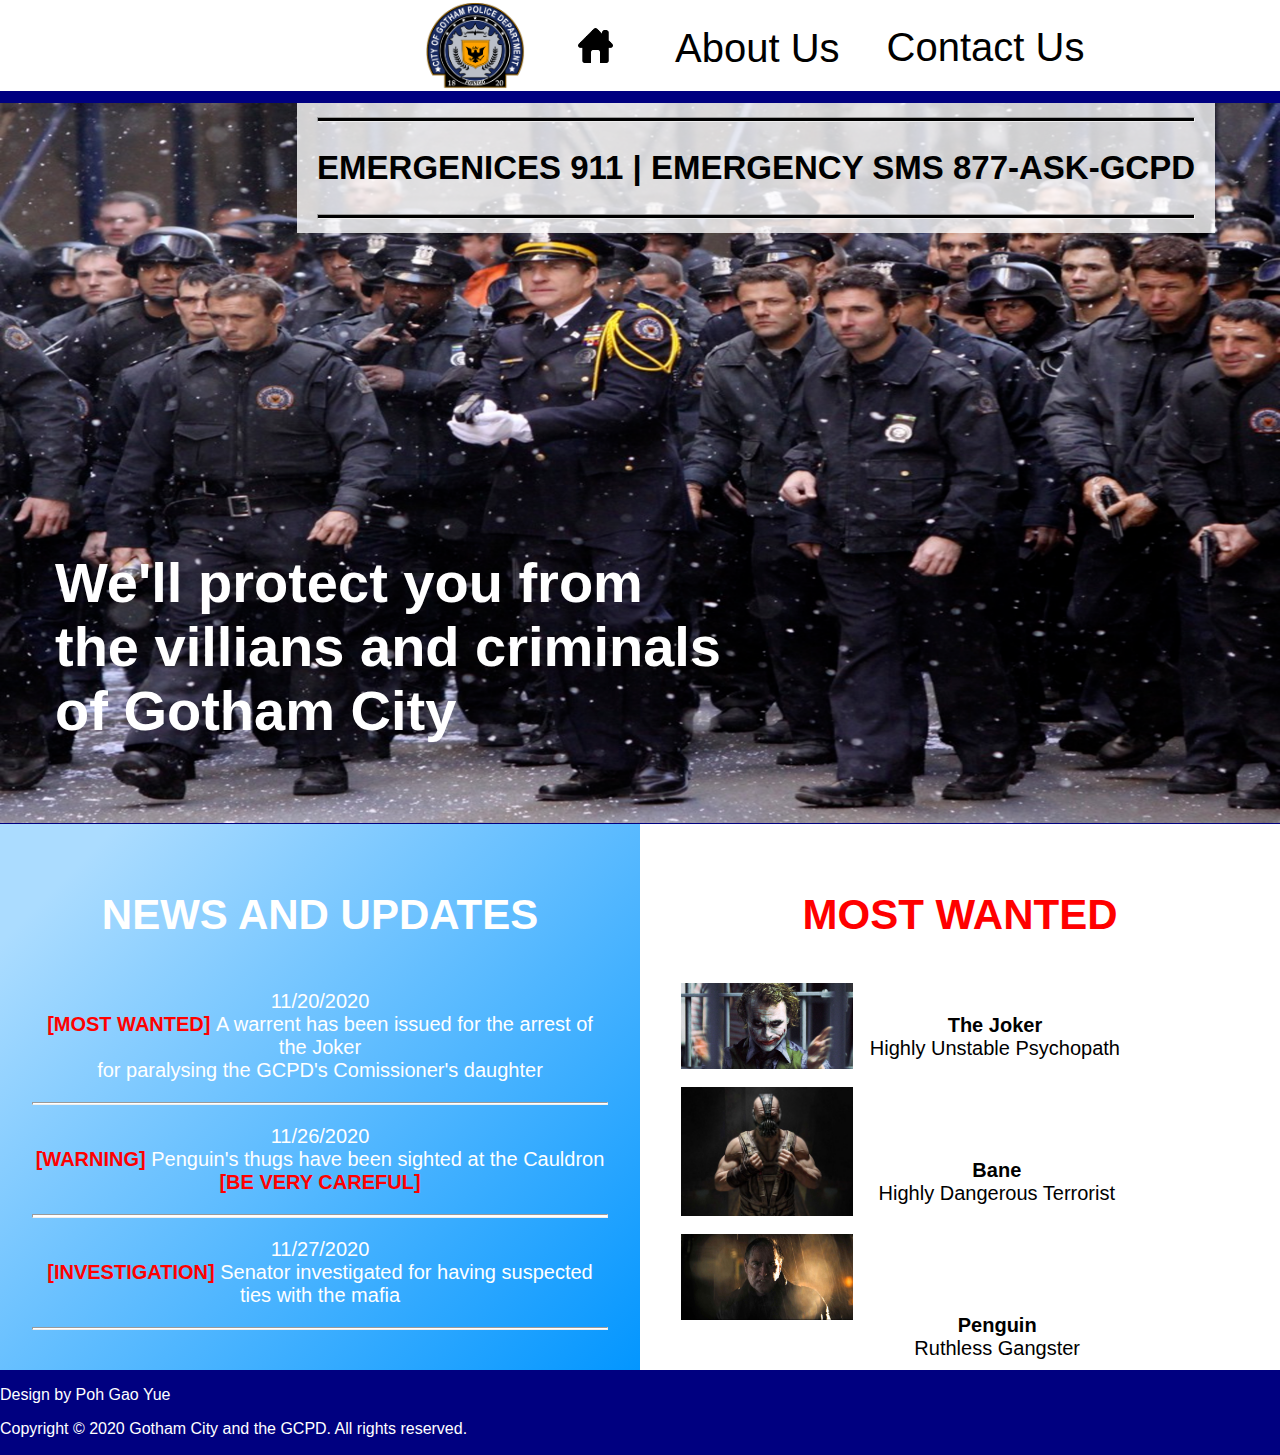
<file: index.html>
<!DOCTYPE html>
<html>
    <head>
        <meta charset="utf-8">
        <meta name="viewport" content="width=device-width">
        <title>Home Page</title>
        <link href="normalize.css" rel="stylesheet" type="text/css">
        <link href="style.css" rel="stylesheet" type="text/css">
    </head>
    <body>
        <header>
            <nav class="navBar">
                <img class='logo' src="GCPD_icon.png" width="100px" title="The GCPD police uniform patch" alt="This image is supposed to be of the
                GCPD police uniform patch">
                <a class="home" href="index.html" title='Click here to go back to homepage'><img src="black_house.png"
                alt = "The image has failed to load.Try to reload the page again or try to get better internet connection." width="35px"></a>
                <a class="about" href="about.html" title='Click here to go to about us page'>About Us</a>
                <a class="contact" href="contact.html" title='Click here to go to contact us page'>Contact Us</a>
            </nav>
        </header>
        <div id='backgroundPic' width>
            <img src="TDKR_GCPD.png" width=100% title="The GCPD defending Gotham City from Bane and the League of Shadows" alt="This image is supposed
            to show the GCPD's might and ability to defend Gotham City from criminals">
            <div id='advertisement'>
                <h1>We'll protect you from<br>
                the villians and criminals<br>
                of Gotham City</h1>
            </div>
            <div id="importantInfo">
                <hr>
                <h2>EMERGENICES <b>911</b> | EMERGENCY SMS <b>877-ASK-GCPD</b></h2>
                <hr>
            </div>
        </div> 
        <div class="content">
            <div id='news'>
                <h2>NEWS AND UPDATES</h2>
                <p>11/20/2020<br><a href="newsAndUpdate.html"><b>[MOST WANTED] </b>A warrent has been issued 
                for the arrest of the Joker<br>for paralysing the GCPD's Comissioner's daughter</a>
                </p>
                <hr>
                <p>11/26/2020<br><a href="newsAndUpdate.html"><b>[WARNING] </b>Penguin's thugs have been sighted
                at the Cauldron<b><br>[BE VERY CAREFUL]</b></a>
                </p>
                <hr>
                <p>11/27/2020<br><a href="newsAndUpdate.html"><b>[INVESTIGATION] </b>Senator investigated for having
                suspected ties with the mafia</a>
                <hr>
            </div>
            <div id="mostWantedList">
                <h2>MOST WANTED</h2>
                <div class="mostWantedPic">
                    <img src="joker.jpg" class="joker" width="30%" title="An image of the the Clown Prince of Crime, the Joker" alt="It's supposed
                    to show the Joker current apperance">
                    <p class="jokerP"><b>The Joker</b><br>Highly Unstable Psychopath</p>
                    <img src="bane.jpg" class="bane" width="30%" title="An image of the man who almost destroyed Gotham City, Bane" alt="It's 
                    supposed to show Bane's current apperance">
                    <p class="baneP"><b>Bane</b><br>Highly Dangerous Terrorist</p>
                    <img src="penguin.jpg" class="penguin" width="30%" title="An image of Oswald Cobblepot, the Penguin" alt="It's supposed to show
                    the Don of the Mafia, Oswald Cobblepot">
                    <p class="penguinP"><b>Penguin</b><br>Ruthless Gangster</p>
                </div>
            </div>
        </div>
        <footer>
            <p class='credits'>Design by Poh Gao Yue</p>
            <p class="copyright">Copyright © 2020 Gotham City and the GCPD. All rights reserved.</p>
        </footer>
    </body>
</html>
</file>
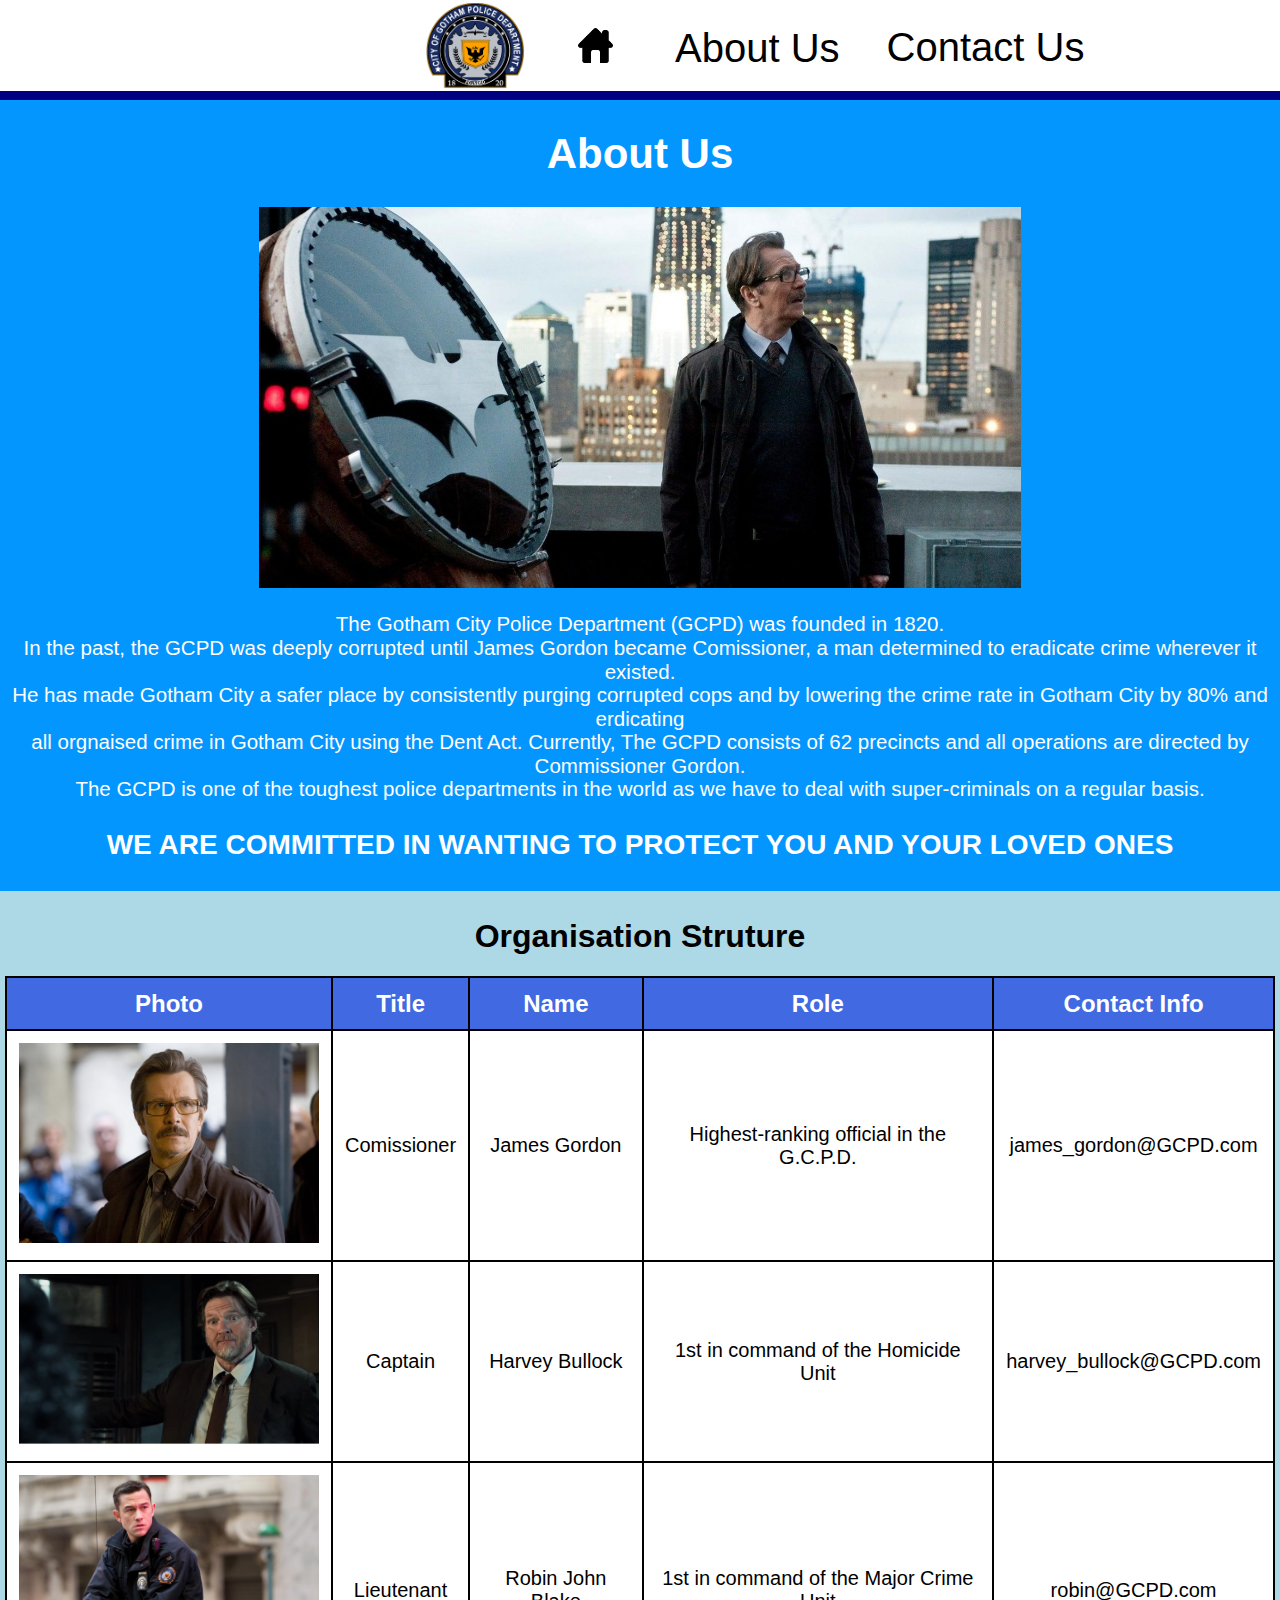
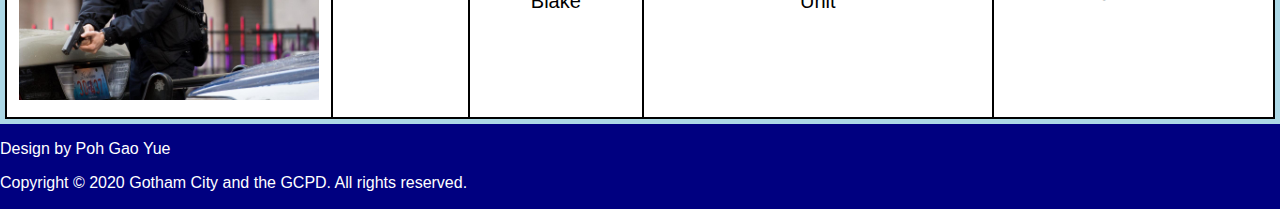
<file: about.html>
<!DOCTYPE html>
<html>
    <head>
        <meta charset="utf-8">
        <meta name="viewport" content="width=device-width">
        <title>About Us</title>
        <link href="normalize.css" rel="stylesheet" type="text/css">
        <link href="style.css" rel="stylesheet" type="text/css">
    </head>
    <body>
        <header>
            <nav class="navBar">
                <img class='logo' src="GCPD_icon.png" width="100px">
                <a class="home" href="index.html" title='Click here to go back to homepage'><img src="black_house.png"
                alt = "The image has failed to load.Try to reload the page again or try to get better internet connection." width="35px"></a>
                <a class="about" href="about.html" title='Click here to go to about us page'>About Us</a>
                <a class="contact" href="contact.html" title='Click here to go to contact us page'>Contact Us</a>
            </nav>
        </header>
        <div class="aboutContent">
            <h1><b>About Us</b></h1>
            <img src="james_gordon_batsignal.jpg" width="60%">
            <p class="description">The Gotham City Police Department (GCPD) was founded in 1820.<br>In the past, the GCPD was deeply corrupted until James Gordon became Comissioner, a man determined to eradicate crime wherever it existed.<br>
            He has made Gotham City a safer place by consistently purging corrupted cops and by lowering the crime rate in Gotham City by 80% and erdicating<br>all orgnaised crime in Gotham City using the Dent Act.
            Currently, The GCPD consists of 62 precincts and all operations are directed by Commissioner Gordon.
            <br>The GCPD is one of the toughest police departments in the world as we have to deal with super-criminals on a regular basis.
            </p>
            <p class="promise"><b>WE ARE COMMITTED IN WANTING TO PROTECT YOU AND YOUR LOVED ONES</b></p>
        </div>
        <div class="organisationStructure">
            <h1>Organisation Struture</h1>
            <table class="structure">
                <tr>
                  <th>Photo</th>
                  <th>Title</th>
                  <th>Name</th>
                  <th>Role</th>
                  <th>Contact Info</th>
                </tr>
                <tr>
                  <td><img src="james_gordon_position.jpg" title="An image of Comissioner James Gordon" 
                    alt="The image didn't load properly. Please refresh the page or find better wifi" width="300px"></td>  
                  <td>Comissioner</td>
                  <td>James Gordon</td>
                  <td>Highest-ranking official in the G.C.P.D.</td>
                  <td>james_gordon@GCPD.com</td>
                </tr>
                <tr>
                  <td><img src="harvey_bullock.png" title="An image of Captain Harvey Bullock"
                    alt=""The image didn't load properly. Please refresh the page or find better wifi" width="300px"></td>
                  <td>Captain</td>
                  <td>Harvey Bullock</td>
                  <td>1st in command of the Homicide Unit</td>
                  <td>harvey_bullock@GCPD.com</td>
                </tr>
                <tr>
                    <td><img src="robin.jpg" title="An image of Lieutenant Robin"
                        alt=""The image didn't load properly. Please refresh the page or find better wifi" width="300px"></td>
                    <td>Lieutenant</td>
                    <td>Robin John Blake</td>
                    <td>1st in command of the Major Crime Unit</td>
                    <td>robin@GCPD.com</td>
                </tr>
              </table>
        </div>
        <footer>
            <p class='credits'>Design by Poh Gao Yue</p>
            <p class="copyright">Copyright © 2020 Gotham City and the GCPD. All rights reserved.</p>
        </footer>
    </body>
</html>
</file>
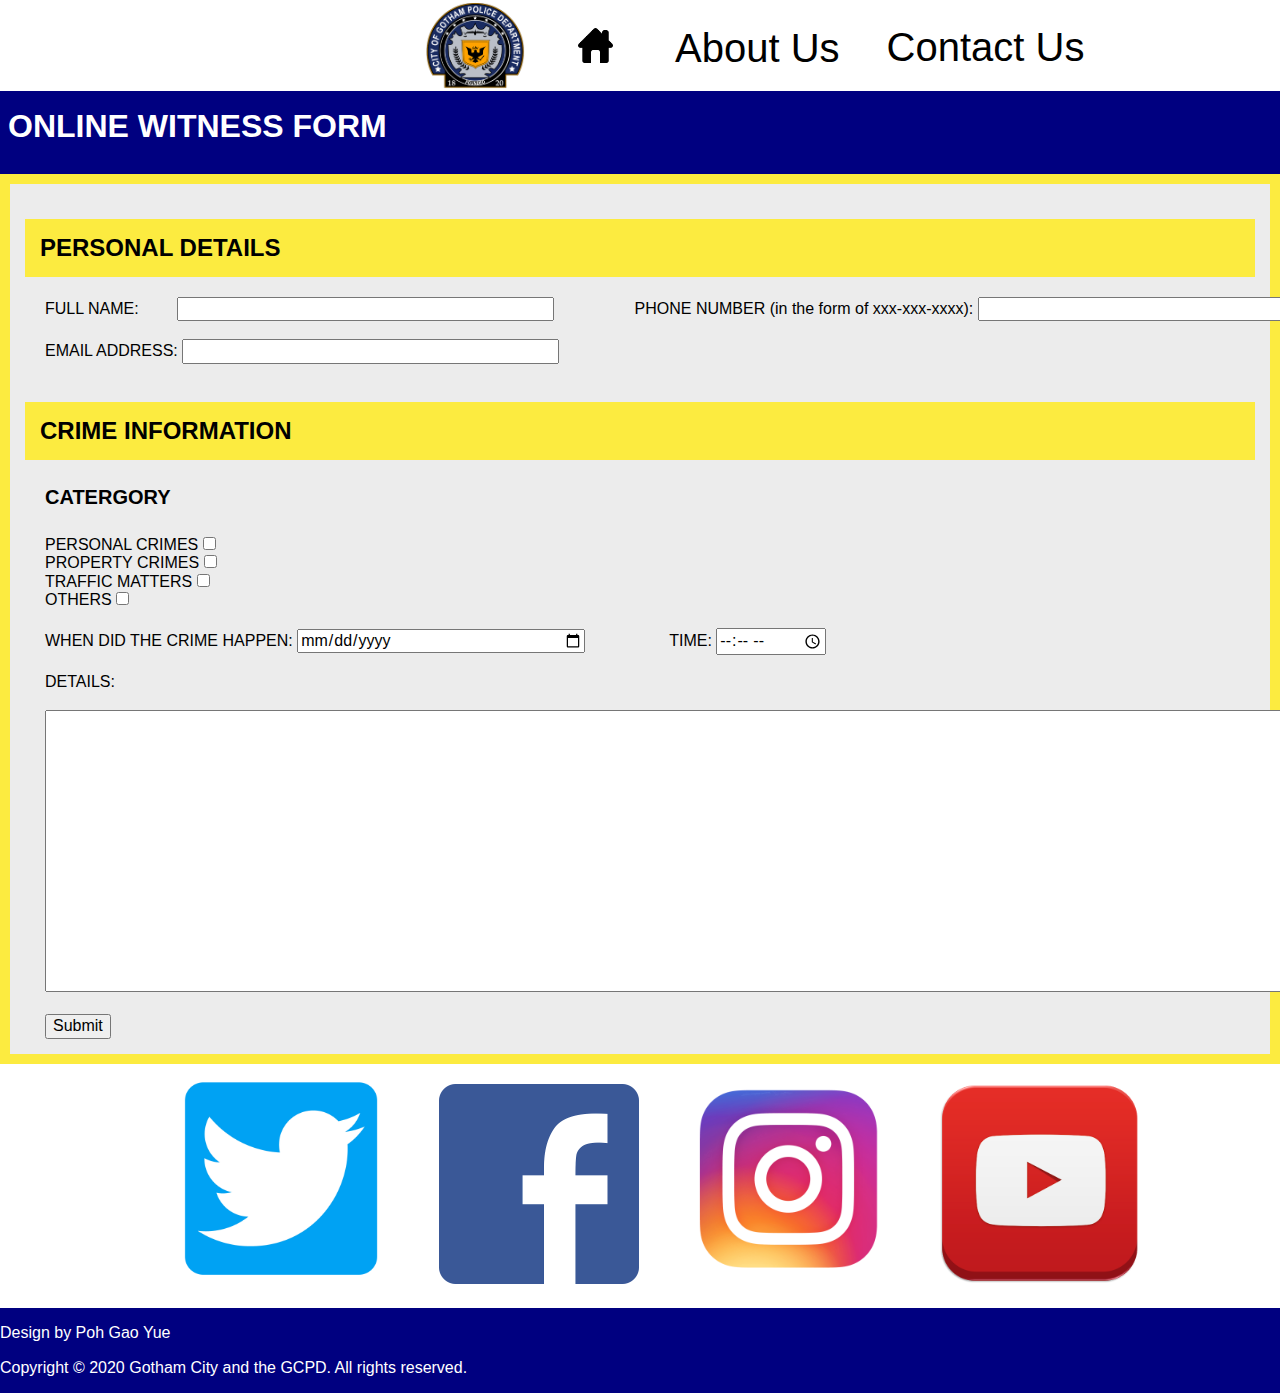
<file: contact.html>
<!DOCTYPE html>
<html>
    <head>
        <meta charset="utf-8">
        <meta name="viewport" content="width=device-width">
        <title>Contact</title>
        <link href="normalize.css" rel="stylesheet" type="text/css">
        <link href="style.css" rel="stylesheet" type="text/css">
    </head>
    <body class="contact_body">
        <header>
            <nav class="navBar">
                <img class='logo' src="GCPD_icon.png" width="100px">
                <a class="home" href="index.html" title='Click here to go back to homepage'><img src="black_house.png"
                alt = "The image has failed to load.Try to reload the page again or try to get better internet connection." width="35px"></a>
                <a class="about" href="about.html" title='Click here to go to about us page'>About Us</a>
                <a class="contact" href="contact.html" title='Click here to go to contact us page'>Contact Us</a>
            </nav>
        </header>
        <h1 class="witnessH1">ONLINE WITNESS FORM</h1>
        <div class="witness">
            <form action="action_page.php" method="POST">
                <h2>PERSONAL DETAILS</h2>
                <label for="fName" id="fNameLabel">FULL NAME: </label>
                <input type="text" name="fName" id="fNameInput" required>
                <label for="phoneNo" id="phoneNo">PHONE NUMBER (in the form of xxx-xxx-xxxx): </label>
                <input type="tel" name="phoneNo" id="phoneNo" required pattern="[0-9]{3}-[0-9]{3}-[0-9]{4}"><br><br>
                <label for="email" id="emailAddress">EMAIL ADDRESS: </label>
                <input type="email" name="email" id="emailAddress" required><br><br>
                <h2>CRIME INFORMATION</h2>
                <h4>CATERGORY</h4>
                <label for="crime1" id="crime1">PERSONAL CRIMES</label>
                <input type="checkbox" id="crime1" name="crime" value="Personal Crimes"><br>
                <label for="crime2" id="crime2">PROPERTY CRIMES</label>
                <input type="checkbox" id="crime2" name="crime" value="Property Crimes"><br>
                <label for="crime3" id="crime3">TRAFFIC MATTERS</label>
                <input type="checkbox" id="crime3" name="crime" value="Traffic Matters"><br>
                <label for="crime4" id="crime4">OTHERS</label>
                <input type="checkbox" id="crime4" name="crime" value="Others"><br><br>
                <label for="when" id="when">WHEN DID THE CRIME HAPPEN: </label>
                <input type="date" id="when" name="when" required>
                <label for="time" id="time">TIME: </label>
                <input type="time" id="time" name="time" required><br><br>
                <label for="details" id="details">DETAILS:</label><br><br>
                <textarea id="details" name="details" rows="15" cols="176.5" required></textarea><br><br>
                <input type="submit" id="submit" name="btnSubmit" value="Submit">
            </form>
        </div>
        <div class='socialMedia'>
            <a class="twitter" href="https://twitter.com/nypdnews" title='Our twitter account'><img src="twitter.png"
            alt = "The image has failed to load.Try to reload the page again or try to get better internet connection." width="350px"></a>
            <a class="facebook" href="https://www.facebook.com/NYPD" title='Our facebook account'><img src="facebook.png"
            alt = "The image has failed to load.Try to reload the page again or try to get better internet connection." width="200px"></a>
            <a class="instagram" href="https://www.instagram.com/nypd/" title='Our instagram account'><img src="instagram.png"
            alt = "The image has failed to load.Try to reload the page again or try to get better internet connection." width="200px"></a>
            <a class="youtube" href="https://www.youtube.com/nypd" title='Our youtube account'><img src="youtube.png"
            alt = "The image has failed to load.Try to reload the page again or try to get better internet connection." width="200px"></a>
        </div>
        <footer>
            <p class='credits'>Design by Poh Gao Yue</p>
            <p class="copyright">Copyright © 2020 Gotham City and the GCPD. All rights reserved.</p>
        </footer>
    </body>
</html>
</file>
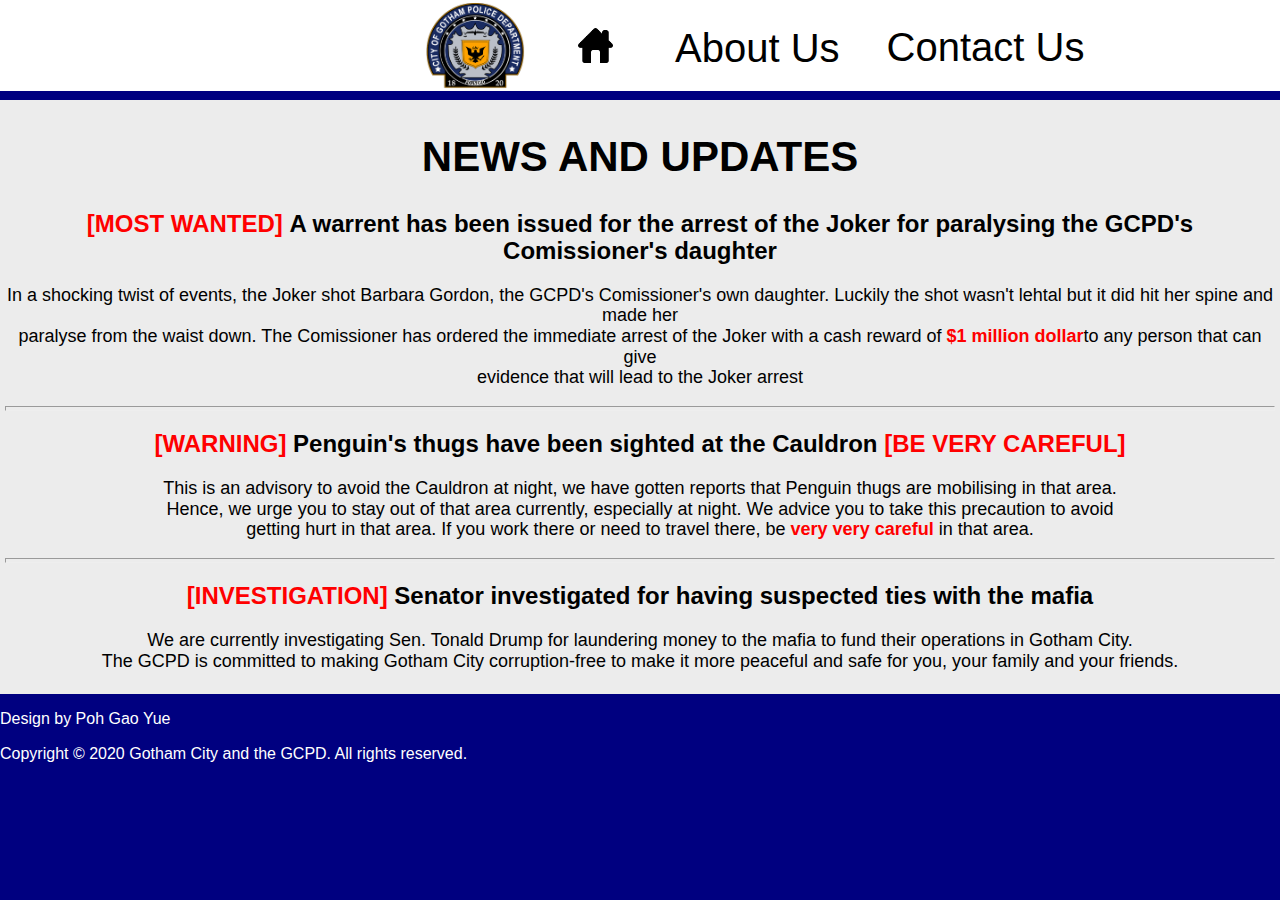
<file: newsAndUpdate.html>
<!DOCTYPE html>
<html>
    <head>
        <meta charset="utf-8">
        <meta name="viewport" content="width=device-width">
        <title>Home Page</title>
        <link href="normalize.css" rel="stylesheet" type="text/css">
        <link href="style.css" rel="stylesheet" type="text/css">
    </head>
    <body>
        <header>
            <nav class="navBar">
                <img class='logo' src="GCPD_icon.png" width="100px" title="The GCPD police uniform patch" alt="This image is supposed to be of the
                GCPD police uniform patch">
                <a class="home" href="index.html" title='Click here to go back to homepage'><img src="black_house.png"
                alt = "The image has failed to load.Try to reload the page again or try to get better internet connection." width="35px"></a>
                <a class="about" href="about.html" title='Click here to go to about us page'>About Us</a>
                <a class="contact" href="contact.html" title='Click here to go to contact us page'>Contact Us</a>
            </nav>
        </header>
        <div class="newsAndUpdate">
            <h1>NEWS AND UPDATES</h1>
            <h2><b>[MOST WANTED] </b>A warrent has been issued for the arrest of the Joker for paralysing the GCPD's Comissioner's daughter</h2>
            <p>In a shocking twist of events, the Joker shot Barbara Gordon, the GCPD's Comissioner's own daughter. Luckily the shot wasn't lehtal
               but it did hit her spine and made her<br>paralyse from the waist down. The Comissioner has ordered the immediate arrest of the Joker
               with a cash reward of <b>$1 million dollar</b>to any person that can give<br>evidence that will lead to the Joker arrest
            </p>
            <hr>
            <h2><b>[WARNING] </b>Penguin's thugs have been sighted at the Cauldron <b>[BE VERY CAREFUL]</b></h2>
            <p>This is an advisory to avoid the Cauldron at night, we have gotten reports that Penguin thugs are mobilising in that area.<br>Hence, 
               we urge you to stay out of that area currently, especially at night. We advice you to take this precaution to avoid<br> getting hurt
               in that area. If you work there or need to travel there, be <b>very very careful</b> in that area.
            </p>
            <hr>
            <h2><b>[INVESTIGATION] </b>Senator investigated for having suspected ties with the mafia</h2>
            <p>We are currently investigating Sen. Tonald Drump for laundering money to the mafia to fund their operations in Gotham City.<br>
               The GCPD is committed to making Gotham City corruption-free to make it more peaceful and safe for you, your family and your friends.
            </p>
        </div>
        <footer>
            <p class='credits'>Design by Poh Gao Yue</p>
            <p class="copyright">Copyright © 2020 Gotham City and the GCPD. All rights reserved.</p>
        </footer>
    </body>
</html>
</file>
<file: style.css>
body {
    background-color: navy;
    font-family: Roboto, Ubuntu, 'Open Sans', sans-serif;
}

.navBar {
    overflow: hidden;
    background-color: white;
    top: 0px;
    width: 100%;
    height: 27px;
    padding: 2.5%;
    position: fixed;
    z-index: 2;
}
  
.navBar a {
    float: left;
    color: black;
    text-align: center;
    padding: 14px 16px;
    border: black 5px;
    text-decoration: none;
    font-size: 40px;
}
  
.navBar a:hover {
    background-color: red;
    color: white;
}

.logo {
    position: relative;
    top: -30px;
    left: -100px;
    z-index: 2;
}

.navBar a.home {
    position: relative;
    top: -20px;
    left: 530px;
}

.navBar a.about {
    position: relative;
    top: -21px;
    left: 560px;
}

.navBar a.contact {
    position: relative;
    top: -22px;
    left: 575px;
}

#backgroundPic {
    position: relative;
    top: 103px;
    z-index: -1;
}

#advertisement {
   position: absolute;
   top: 410px;
   left: 35px;
   background-color: rgba(0, 0, 0, 0);
   color: white;
   font-size: 28px;
   padding-left: 20px;
   padding-right: 20px;
}

#importantInfo {
    position: absolute;
    top: 0px;
    right: 65px;
    background-color: rgba(255, 255, 255, 0.8);
    color: black;
    font-size: 22px;
    padding: 2.5px 20px;
}

#importantInfo hr {
    background-color: black;
    height: 3px;
}

.content {
    display: flex;
    flex-flow: row wrap;
    margin-top: 100px;
}

#news {
    background-image: linear-gradient( 135deg, #ABDCFF 10%, #0396FF 100%);
    padding: 2.5%;
    width: 45%;
    text-align: center;
}

#news h2 {
    font-size: 42px;
    color: white;
    margin-bottom: 50px;
}


#news p {
    font-size: 20px;
    color: white;
}

#news a {
    font-size: 20px;
    color: white;
    text-decoration: none;
}

#news hr {
    height:1.5px;
    background-color: white;
}

#news a:hover {
    color: black;
    background-color: white;
}

#news a b {
    color: red;
}

#mostWantedList  {
    position: relative;
    top: 0px;
    right: 0px;
    background-color: white;
    width: 45%;
    padding: 2.5%;
}

#mostWantedList h2 {
    color: red;
    font-size: 42px;
    text-align: center;

}

.mostWantedPic {
    display: flex;
    flex-flow: column wrap;
    justify-content: center;
}

.joker {
    position: relative;
    padding: 1.5%;
}

.jokerP {
    position: absolute;
    right: 160px;
    top: 170px;
    text-align: center;
    font-size: 20px;
}

.bane {
    position: relative;
    padding: 1.5%;
}

.baneP {
    position: absolute;
    right: 165px;
    top: 315px;
    text-align: center;
    font-size: 20px;
}

.penguin {
    position: relative;
    padding: 1.5%;
}

.penguinP {
    position: absolute;
    right: 200px;
    top: 470px;
    text-align: center;
    font-size: 20px;
}

footer {
    background-color: navy;
    color: white;
}

.aboutContent {
    margin-top: 100px;
    text-align: center;
    background-color: #0396FF;
    padding: 2px 5px;
}

.aboutContent h1 {
    font-size: 42px;
    color: white;
}

.description {
    font-size: 20.5px;
    color: white;
}

.promise {
    font-size: 28px;
    color: white;
}

.organisationStructure {
    background-color: lightblue;
    padding: 5px;
}

.organisationStructure h1 {
    text-align: center;
}

.structure {
    display: flex;
    align-items: center;
    justify-content: center;
    border-collapse: collapse;
}

.structure td, .structure th {
    border: 2px solid black;
    padding: 12px;
    text-align: center;
    background-color: white;
}

.structure th {
    padding-top: 12px;
    padding-bottom: 12px;
    text-align: center;
    background-color: royalblue;
    color: white;
    font-size: 24px;
}

.structure td {
    font-size: 20px;
}

.contact_body {
    background-color: navy;
}

.witnessH1 {
    margin-top: 100px;
    color: white;
    background-color: navy;
    padding: 8px;
}
.witness {
    padding: 15px;
    background-color: #ececec;
    border: 10px solid #fceb40;
}

.form {
    display: flex;
    justify-content: left;
}

form h2 {
    padding: 15px;
    color: black;
    background-color: #fceb40;
}

#fNameLabel {
    position: relative;
    left: 20px;
}

#fNameInput {
    position: relative;
    left: 54px;
    width: 30%;
}
#phoneNo {
    position: relative;
    left: 130px;
    width: 30%;
}

#emailAddress {
    position: relative;
    left: 20px;
    width: 30%;
}

form h4 {
    position: relative;
    left: 20px;
    font-size: 20px ;
}

#crime1 {
    position: relative;
    left: 20px;
}

#crime2 {
    position: relative;
    left: 20px;
}

#crime3 {
    position: relative;
    left: 20px;
}

#crime4 {
    position: relative;
    left: 20px;
}

#when {
    position: relative;
    left: 20px;
    width: 23%;
}

#time {
    position: relative;
    left: 100px;
}

#details {
    position: relative;
    left: 20px;
}

#submit {
    position: relative;
    left: 20px;
}

.socialMedia {
    background-color: white;
    display: flex;
    flex-flow: row wrap;
    justify-content: space-around;
    padding: 20px;
}

.twitter {
    position: relative;
    top: -4px;
    left: 50px;
}
.facebook {
    position: relative;
    right: 40px;
}
.instagram {
    position: relative;
    top: -4px;
    right: 60px;
}

.youtube {
    position: relative;
    right: 85px;
}

.newsAndUpdate {
    background-color: #ececec;
    margin-top: 100px;
    padding: 5px;

}

.newsAndUpdate h1 {
    text-align: center;   
    font-size: 42px;
}

.newsAndUpdate h2 {
    text-align: center;   
    font-size: 24px;
}

.newsAndUpdate b {
    color: red;
}

.newsAndUpdate p {
    text-align: center;
    font-size: 18px;
}

.newsAndUpdate hr {
    color: black;
    height: 2.5px;
}
</file>
